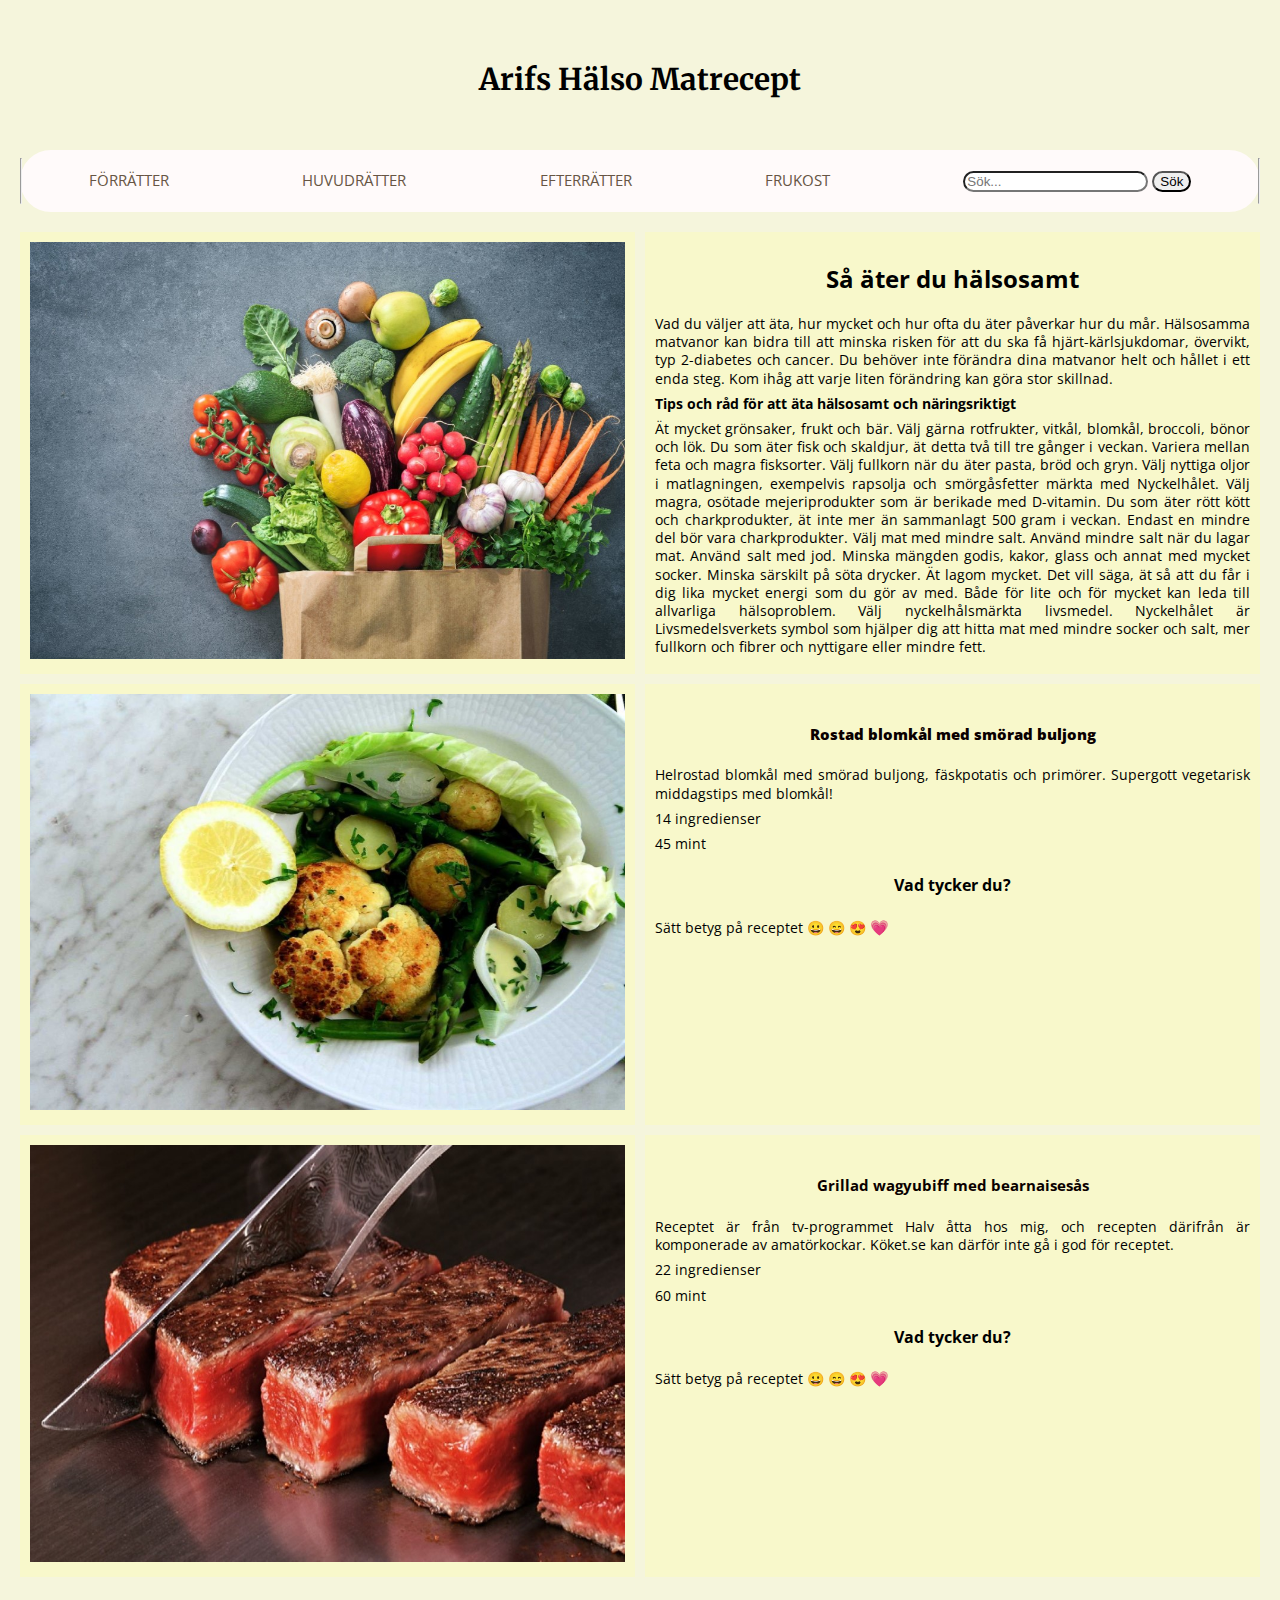
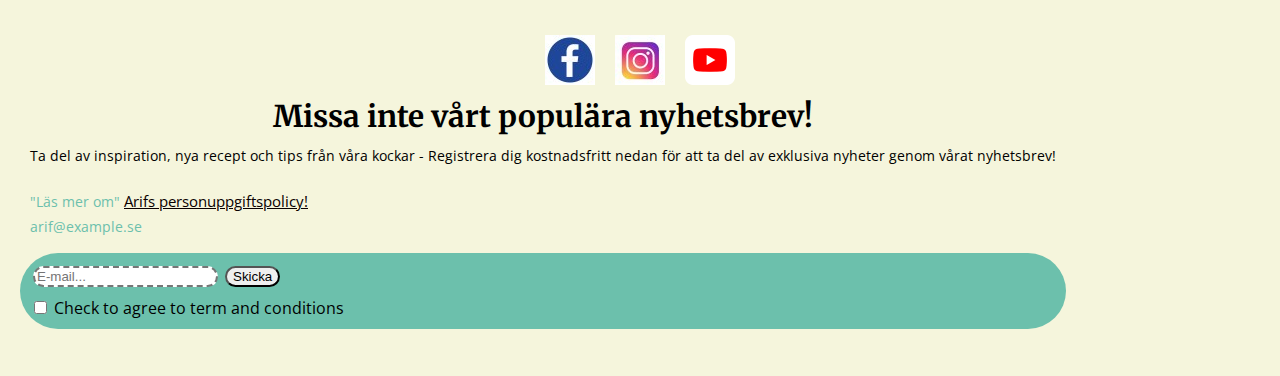
<file: index.html>
<!doctype html>
<html lang="en" xmlns="http://www.w3.org/1999/html">
<head>
    <meta charset="UTF-8">
    <meta name="viewport"
          content="width=device-width, user-scalable=no, initial-scale=1.0, maximum-scale=1.0, minimum-scale=1.0">
    <meta http-equiv="X-UA-Compatible" content="ie=edge">
    <link rel="stylesheet" type="text/css" href="css/Styles.css">
    <title>Arifs Hälso Mat</title>
</head>
<body>
<p class="searchOutput" id="output"></p>

<section>

    <header>
        <h1>Arifs Hälso Matrecept</h1>
    </header>

    <nav class="radius">
        <hr>
        <a class="radius" href="forratter.html">Förrätter</a>
        <a class="radius" href="#">Huvudrätter</a>
        <a class="radius" href="#">Efterrätter</a>
        <a class="radius" href="#">Frukost</a>
        <a class="radius">
            <form id="searchForm">
                <label> <input type="search" onkeyup="myFunction()" placeholder="Sök..." class="search-field_input"
                               id="findRecept"></label>
                <button type="submit" class="search-field_submit">Sök</button>
            </form>
        </a>
        <hr>
    </nav>

    <main id="searchRecept">
        <article class="grid-items">
            <img src="img/vegetablesDemo.jpg" class="start_img" alt="Grönsaker image">
        </article>
        <article class="grid-items">
            <h2>Så äter du hälsosamt</h2>
            <p>
                Vad du väljer att äta, hur mycket och hur ofta du äter påverkar hur du mår. Hälsosamma matvanor kan
                bidra till att minska risken för att du ska få hjärt-kärlsjukdomar, övervikt, typ 2-diabetes och cancer.
                Du behöver inte förändra dina matvanor helt och hållet i ett enda steg. Kom ihåg att varje liten
                förändring kan göra stor skillnad.
            </p>
            <p><b>Tips och råd för att äta hälsosamt och näringsriktigt</b></p>
            <p>
                Ät mycket grönsaker, frukt och bär. Välj gärna rotfrukter, vitkål, blomkål, broccoli, bönor och lök.
                Du som äter fisk och skaldjur, ät detta två till tre gånger i veckan. Variera mellan feta och magra fisksorter.
                Välj fullkorn när du äter pasta, bröd och gryn.
                Välj nyttiga oljor i matlagningen, exempelvis rapsolja och smörgåsfetter märkta med Nyckelhålet.
                Välj magra, osötade mejeriprodukter som är berikade med D-vitamin.
                Du som äter rött kött och charkprodukter, ät inte mer än sammanlagt 500 gram i veckan. Endast en mindre del bör vara charkprodukter.
                Välj mat med mindre salt. Använd mindre salt när du lagar mat. Använd salt med jod.
                Minska mängden godis, kakor, glass och annat med mycket socker. Minska särskilt på söta drycker.
                Ät lagom mycket. Det vill säga, ät så att du får i dig lika mycket energi som du gör av med. Både för lite och för mycket kan leda till allvarliga hälsoproblem.
                Välj nyckelhålsmärkta livsmedel. Nyckelhålet är Livsmedelsverkets symbol som hjälper dig att hitta mat med mindre socker och salt, mer fullkorn och fibrer och nyttigare eller mindre fett.
            </p>

        </article>
        <article class="grid-items">
            <img src="img/rostad-blomkal-med-smorad-buljong.jpg" class="start_img" alt="">
        </article>
        <article class="grid-items">
            <h2><a href="rostadBlomkål.html"><b>Rostad blomkål med smörad buljong</b></a></h2>
            <p>
                Helrostad blomkål med smörad buljong, fäskpotatis och primörer. Supergott vegetarisk middagstips med
                blomkål!
            </p>
            <p>14 ingredienser</p>
            <p>45 mint</p>

            <h4>Vad tycker du?</h4>
            <p>
                Sätt betyg på receptet
                &#128512;
                &#128516;
                &#128525;
                <a href="#">&#128151;</a>
            </p>

        </article>
        <article class="grid-items">
            <img src="img/wagyu.jpg" class="start_img" alt="">
        </article>
        <article class="grid-items">
            <h2><a href="wagyubiff.html">Grillad wagyubiff med bearnaisesås</a></h2>
            <p>
                Receptet är från tv-programmet Halv åtta hos mig, och recepten därifrån är komponerade av amatörkockar.
                Köket.se kan därför inte gå i god för receptet.
            </p>
            <p>22 ingredienser</p>
            <p>60 mint</p>

            <h4>Vad tycker du?</h4>
            <p>
                Sätt betyg på receptet
                &#128512;
                &#128516;
                &#128525;
                <a href="#">&#128151;</a>
            </p>


        </article>
    </main>

    <footer>
        <ul class="social_list">
            <li><a href="#"><img src="img/fbLogo.jpg" alt=""/></a></li>
            <li><a href="#"><img src="img/instLogo.jpg" alt=""/></a></li>
            <li><a href="#"><img src="img/youtubeLogo.png" alt=""/></a></li>
        </ul>
    </footer>

    <main class="newsletter">
        <form id="nyhetFormReg">
            <article class="newsletter-title">
                <h1>Missa inte vårt populära nyhetsbrev!</h1>
                <p>Ta del av inspiration, nya recept och tips från våra kockar
                    - Registrera dig kostnadsfritt nedan för
                    att ta del av exklusiva nyheter genom vårat nyhetsbrev!</p>
            </article>
            <article class="newsletter-policyInfo">
                <p>"Läs mer om" <a href="#"><u>Arifs personuppgiftspolicy!</u></a></p>
                <p id="kontakt-storage"></p>
                <script src="js/lokalStorageKontaktInfo.js"></script>
            </article>
            <article class="email-checkbox">
                <p><label><input type="search" placeholder="E-mail..." class="email-field-wrapper" id="email"></label>
                    <button type="submit" class="newsletter-submit">Skicka</button>
                </p>
                <input type="checkbox" id="terms">
                <label for="terms" class="checkbox"> Check to agree to term and conditions</label>
<!--                <div id="termsHint" class="warning"></div>-->
            </article>
        </form>
    </main>
    <p id="emailOutput"></p>
</section>

<script src="js/indexJS.js"></script>
<script src="js/nyhetsbrev.js"></script>
<!--<script src="js/search.js"></script>-->

</body>

</html>
</file>
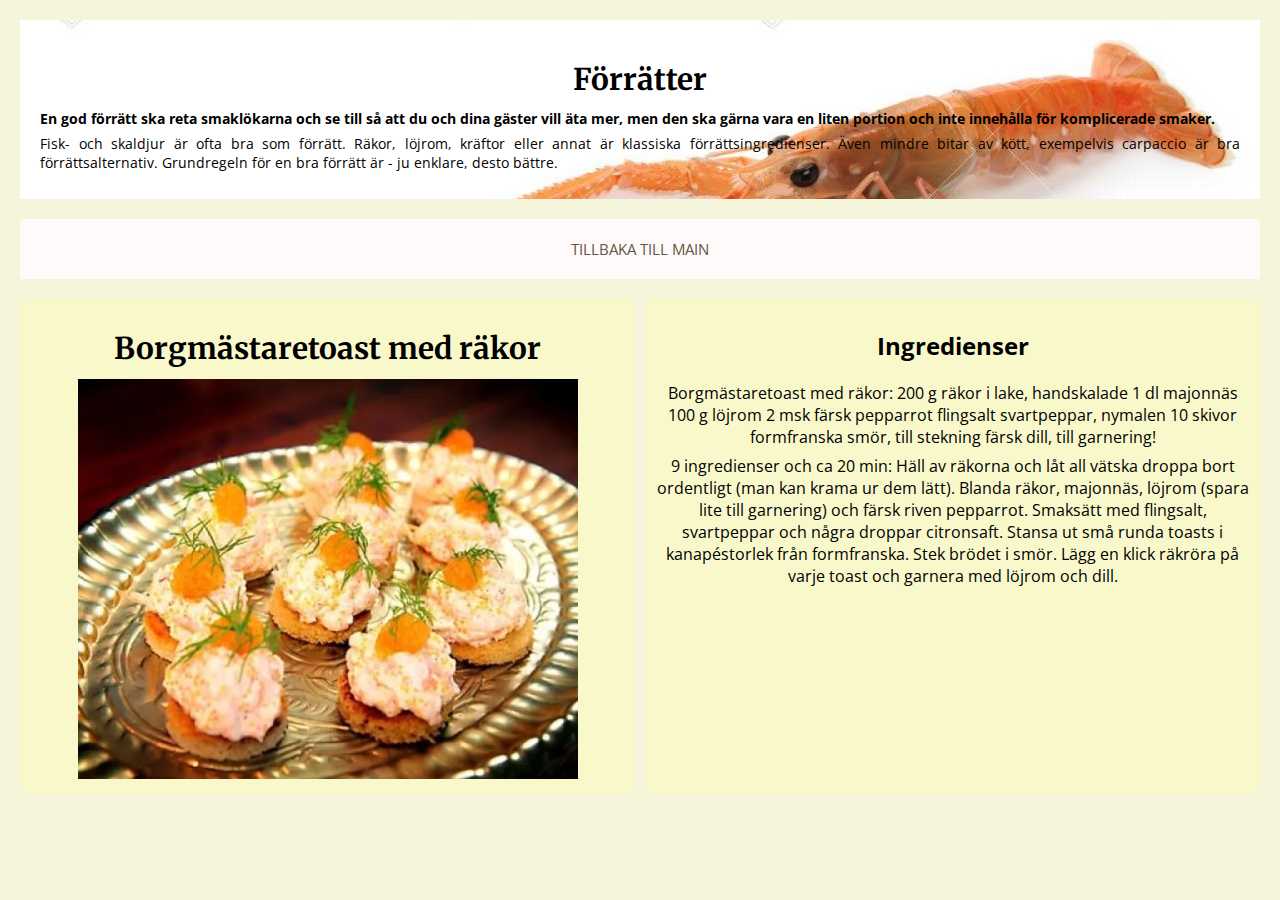
<file: forratter.html>
<!doctype html>
<html lang="en" xmlns="http://www.w3.org/1999/html">
<head>
    <meta charset="UTF-8">
    <meta name="viewport"
          content="width=device-width, user-scalable=no, initial-scale=1.0, maximum-scale=1.0, minimum-scale=1.0">
    <meta http-equiv="X-UA-Compatible" content="ie=edge">
    <link rel="stylesheet" type="text/css" href="css/Styles.css">
    <title>Förrätter</title>
</head>
<body>
<section>
    <header id="forratt-header">
        <h1>Förrätter</h1>
        <p><b>
            En god förrätt ska reta smaklökarna och se till så att du och dina gäster vill äta mer, men den ska
            gärna
            vara en liten portion och inte innehålla för komplicerade smaker.
        </b></p>
        <p>
            Fisk- och skaldjur är ofta bra som förrätt. Räkor, löjrom, kräftor eller annat är klassiska
            förrättsingredienser. Även mindre bitar av kött, exempelvis carpaccio är bra förrättsalternativ.
            Grundregeln
            för en bra förrätt är - ju enklare, desto bättre.
        </p>

    </header>
    <main>
        <article class="grid-items">
            <h1>Borgmästaretoast med räkor</h1>
            <img src="img/borgmastaretoast-med-rakor.jpg" class="start_img" alt="">
        </article>
        <article class="grid-items">


            <h2>Ingredienser</h2>
            <ul id="forrattMedRakor"></ul>
            <!--            <script src="js/forrattMedRakor.js"></script>-->
        </article>
    </main>

    <nav>
        <a href="index.html">Tillbaka till main</a>
    </nav>

</section>
<script src="js/forrattMedRakor.js"></script>

</body>
</html>
</file>
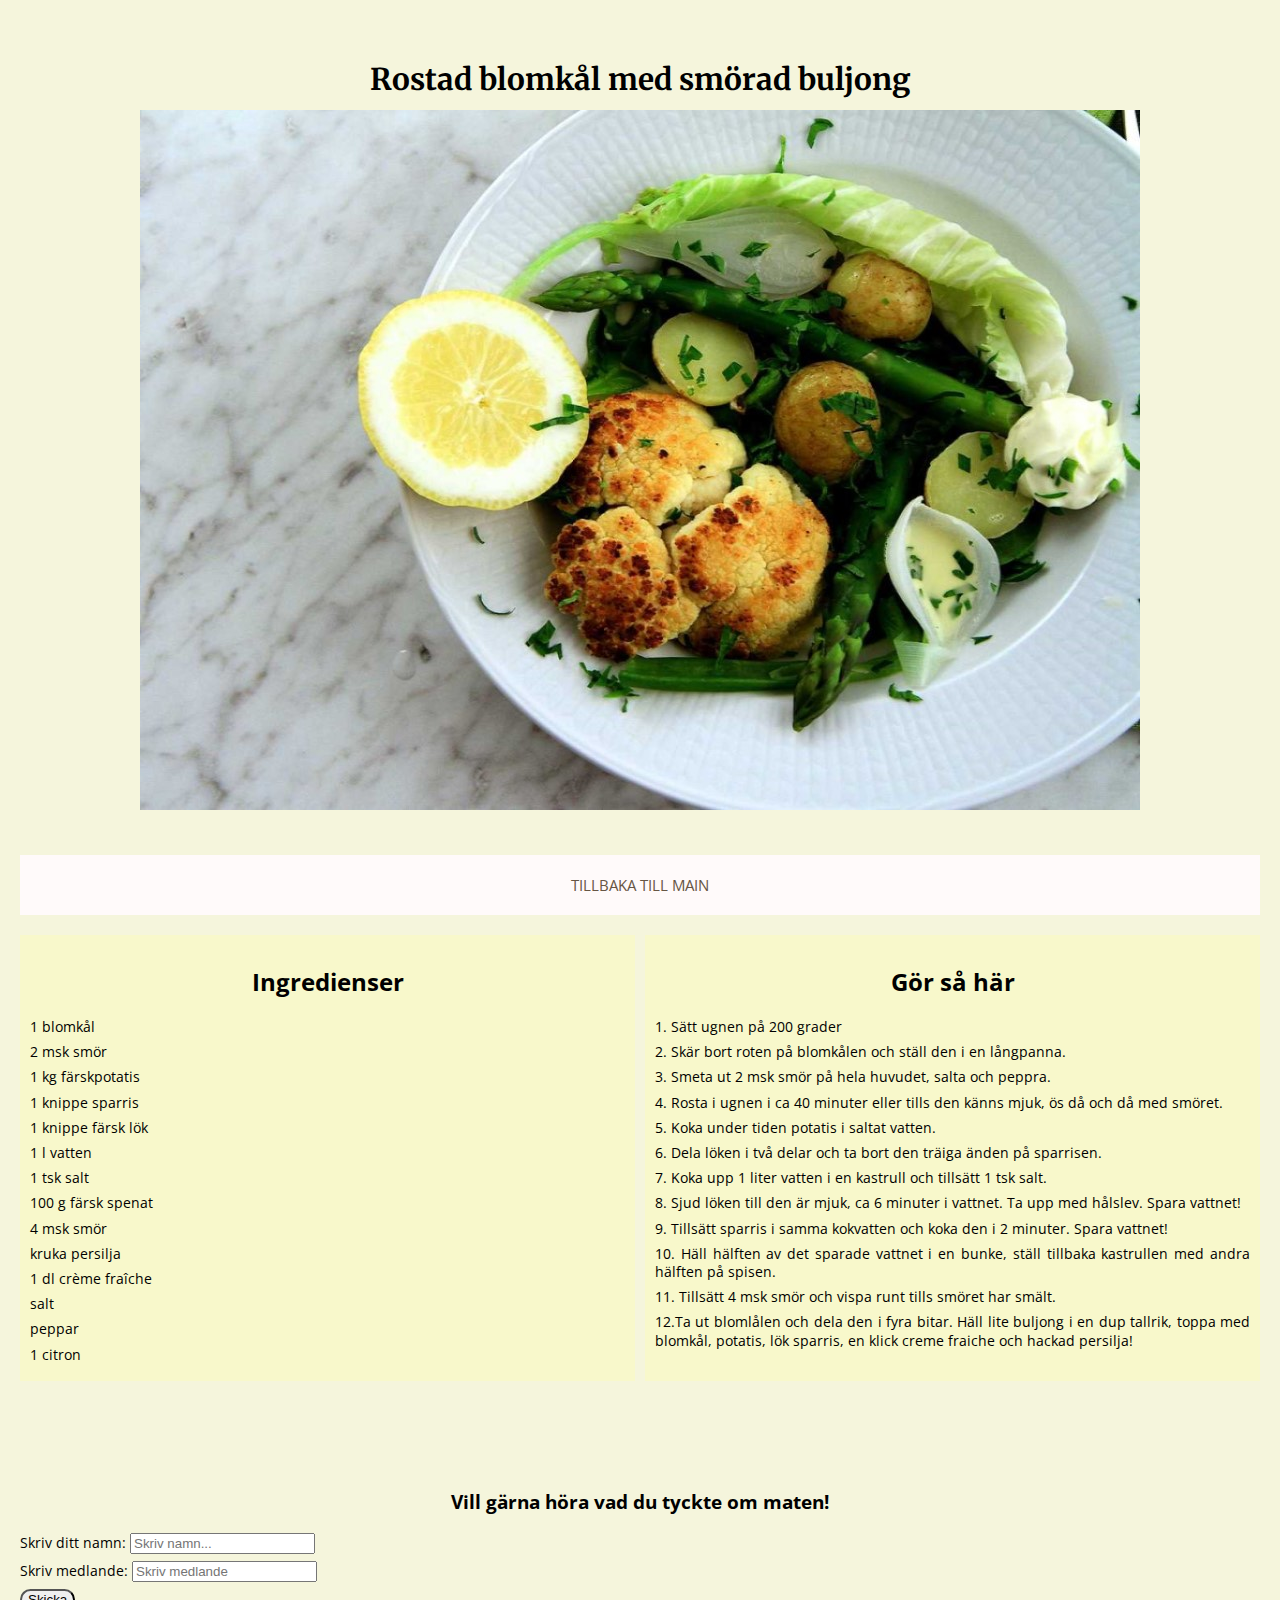
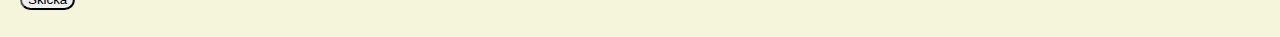
<file: rostadBlomkål.html>
<!doctype html>
<html lang="en">
<head>
    <meta charset="UTF-8">
    <meta name="viewport"
          content="width=device-width, user-scalable=no, initial-scale=1.0, maximum-scale=1.0, minimum-scale=1.0">
    <meta http-equiv="X-UA-Compatible" content="ie=edge">
    <link rel="stylesheet" type="text/css" href="css/Styles.css">
    <title>Rostad blomkål med smörad buljong</title>
</head>
<body>
<section>

    <header>
        <h1>Rostad blomkål med smörad buljong</h1>
        <img src="img/rostad-blomkal-med-smorad-buljong.jpg" class="start_img" alt="">
    </header>

    <main>
        <article class="grid-items">
            <h2>Ingredienser</h2>
            <p>1 blomkål</p>
            <p>2 msk smör</p>
            <p>1 kg färskpotatis</p>
            <p>1 knippe sparris</p>
            <p>1 knippe färsk lök</p>
            <p>1 l vatten</p>
            <p>1 tsk salt</p>
            <p>100 g färsk spenat</p>
            <p>4 msk smör</p>
            <p> kruka persilja</p>
            <p>1 dl crème fraîche</p>
            <p>salt</p>
            <p>peppar</p>
            <p>1 citron</p>

        </article>

        <article class="grid-items">
            <h2>Gör så här</h2>
            <p>1. Sätt ugnen på 200 grader</p>
            <p>2. Skär bort roten på blomkålen och ställ den i en långpanna.</p>
            <p>3. Smeta ut 2 msk smör på hela huvudet, salta och peppra.</p>
            <p>4. Rosta i ugnen i ca 40 minuter eller tills den känns mjuk, ös då och då med smöret.</p>
            <p>5. Koka under tiden potatis i saltat vatten.</p>
            <p>6. Dela löken i två delar och ta bort den träiga änden på sparrisen.</p>
            <p>7. Koka upp 1 liter vatten i en kastrull och tillsätt 1 tsk salt.</p>
            <p>8. Sjud löken till den är mjuk, ca 6 minuter i vattnet. Ta upp med hålslev. Spara vattnet!</p>
            <p>9. Tillsätt sparris i samma kokvatten och koka den i 2 minuter. Spara vattnet!</p>
            <p>10. Häll hälften av det sparade vattnet i en bunke, ställ tillbaka kastrullen med andra hälften på
                spisen.</p>
            <p>11. Tillsätt 4 msk smör och vispa runt tills smöret har smält.</p>
            <p>12.Ta ut blomlålen och dela den i fyra bitar. Häll lite buljong i en dup tallrik, toppa med blomkål,
                potatis, lök sparris, en klick creme fraiche och hackad persilja!</p>

        </article>
    </main>
    <p id="sendMessageResponse"></p>

    <nav>
        <a href="index.html">Tillbaka till main</a>
    </nav>
<!--    <p id="tillbaka"><a href="index.html">Tillbaka</a></p>-->

    <article>
        <form method="post" name="myMessageForm" id="medlandeFormReg">
            <h3>Vill gärna höra vad du tyckte om maten!</h3>
            <p id="name">
                <label for="name">Skriv ditt namn: <input type="text" placeholder="Skriv namn..." id="getNamn"></label>

            </p>
            <p id="message">
                <label for="message">Skriv medlande: <input type="text" placeholder="Skriv medlande" ></label>
            </p>
            <p>
                <button type="submit" class="newsletter-submit">Skicka</button>
            </p>

        </form>
    </article>

</section>

<script src="js/sendMessageResponse.js"></script>
</body>
</html>
</file>
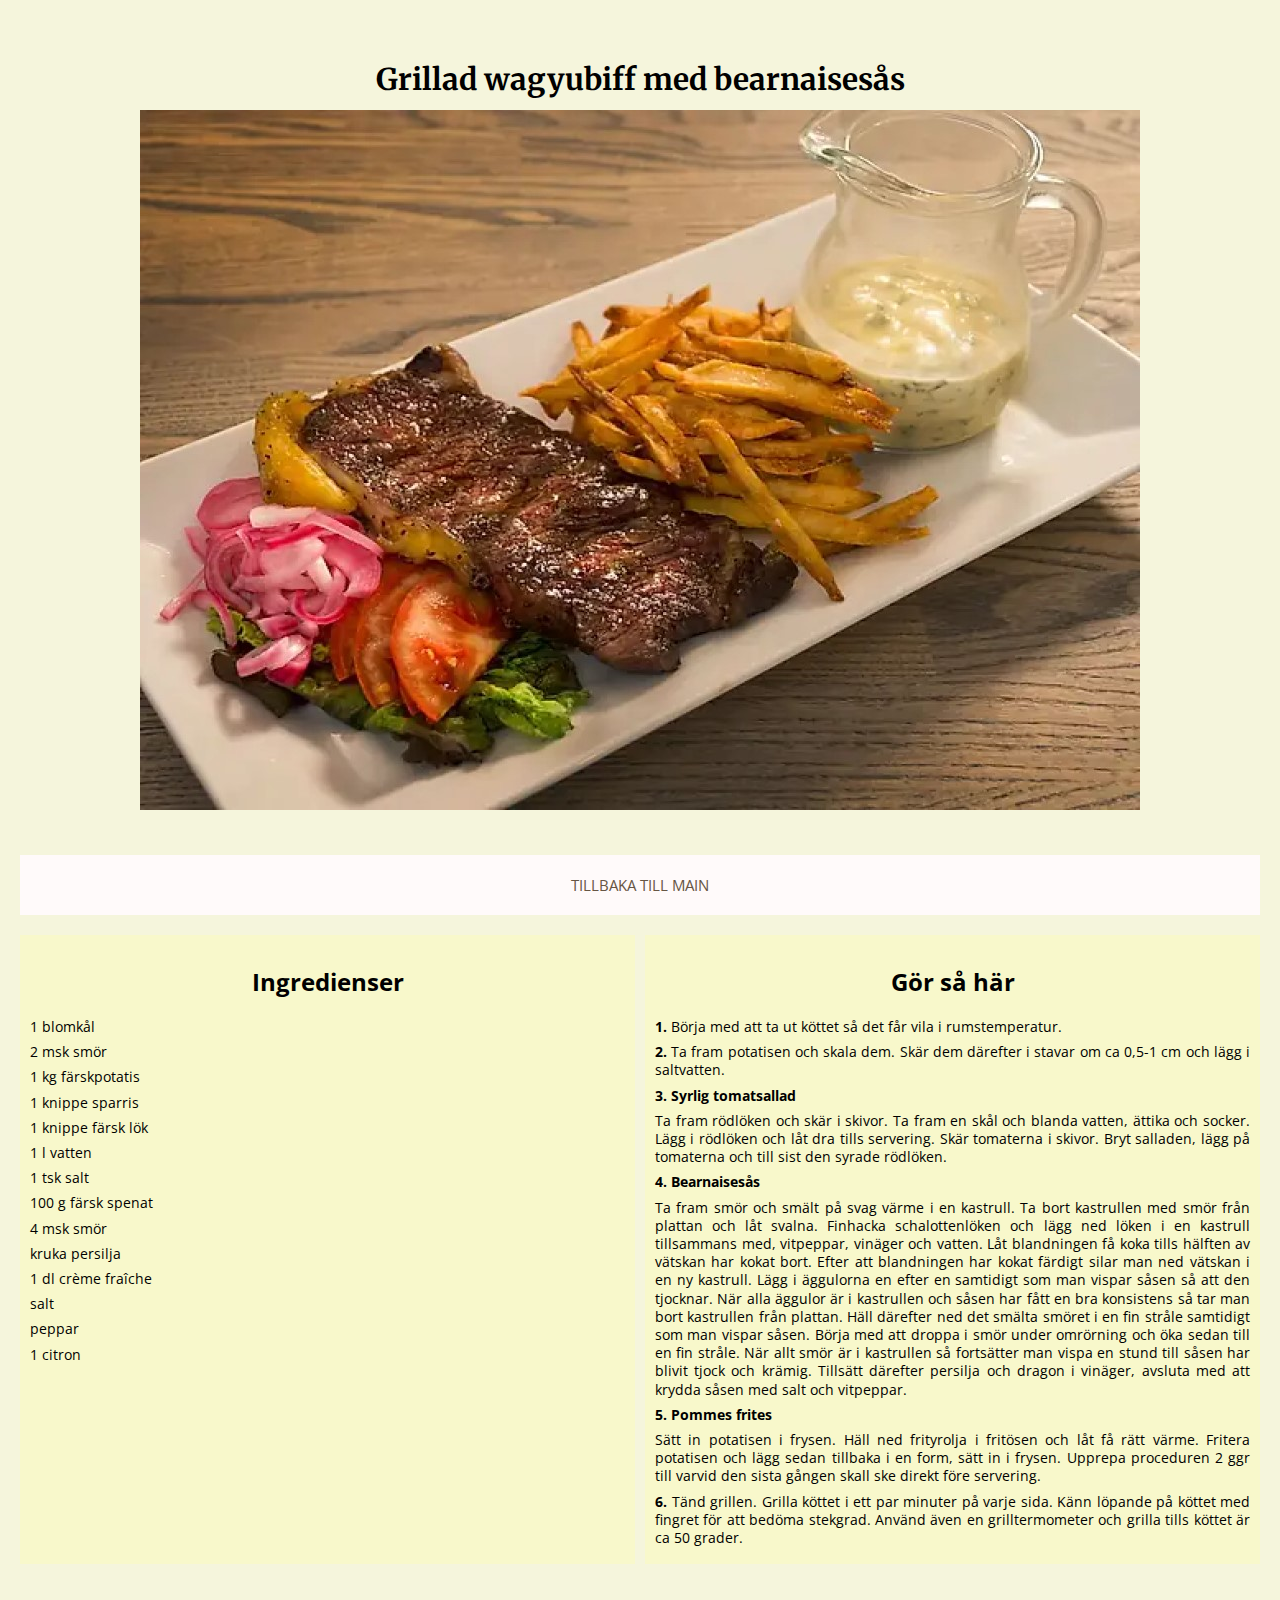
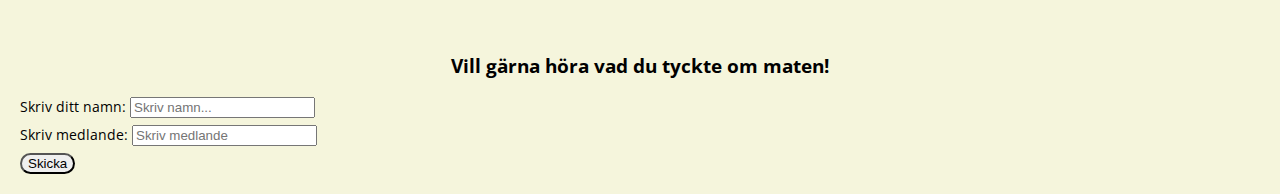
<file: wagyubiff.html>
<!doctype html>
<html lang="en">
<head>
    <meta charset="UTF-8">
    <meta name="viewport"
          content="width=device-width, user-scalable=no, initial-scale=1.0, maximum-scale=1.0, minimum-scale=1.0">
    <meta http-equiv="X-UA-Compatible" content="ie=edge">
    <link rel="stylesheet" type="text/css" href="css/Styles.css">
    <title>Grillad wagyubiff med bearnaisesås</title>
</head>
<body>

<section>

    <header>
        <h1>Grillad wagyubiff med bearnaisesås</h1>
        <img src="img/grillad-wagyubiff-med-bearnaisesas.jpg" class="start_img" alt="">
    </header>

    <main>
        <article class="grid-items">
            <h2>Ingredienser</h2>
            <p>1 blomkål</p>
            <p>2 msk smör</p>
            <p>1 kg färskpotatis</p>
            <p>1 knippe sparris</p>
            <p>1 knippe färsk lök</p>
            <p>1 l vatten</p>
            <p>1 tsk salt</p>
            <p>100 g färsk spenat</p>
            <p>4 msk smör</p>
            <p> kruka persilja</p>
            <p>1 dl crème fraîche</p>
            <p>salt</p>
            <p>peppar</p>
            <p>1 citron</p>

        </article>

        <article class="grid-items">
            <h2>Gör så här</h2>
            <p><b>1. </b> Börja med att ta ut köttet så det får vila i rumstemperatur. </p>
            <p><b>2. </b>Ta fram potatisen och skala dem. Skär dem därefter i stavar om ca 0,5-1 cm och lägg i
                saltvatten.</p>
            <p><b>3. Syrlig tomatsallad</b></p>
            <p>Ta fram rödlöken och skär i skivor. Ta fram en skål och blanda vatten, ättika och socker. Lägg i rödlöken
                och låt dra tills servering. Skär tomaterna i skivor. Bryt salladen, lägg på tomaterna och till sist den
                syrade rödlöken.</p>

            <p><b>4. Bearnaisesås</b></p>
            <p>Ta fram smör och smält på svag värme i en kastrull. Ta bort kastrullen med smör från plattan och låt
                svalna. Finhacka schalottenlöken och lägg ned löken i en kastrull tillsammans med, vitpeppar, vinäger
                och vatten. Låt blandningen få koka tills hälften av vätskan har kokat bort. Efter att blandningen har
                kokat färdigt silar man ned vätskan i en ny kastrull. Lägg i äggulorna en efter en samtidigt som man
                vispar såsen så att den tjocknar. När alla äggulor är i kastrullen och såsen har fått en bra konsistens
                så tar man bort kastrullen från plattan. Häll därefter ned det smälta smöret i en fin stråle samtidigt
                som man vispar såsen. Börja med att droppa i smör under omrörning och öka sedan till en fin stråle. När
                allt smör är i kastrullen så fortsätter man vispa en stund till såsen har blivit tjock och krämig.
                Tillsätt därefter persilja och dragon i vinäger, avsluta med att krydda såsen med salt och
                vitpeppar.</p>
            <p><b>5. Pommes frites</b></p>
            <p>Sätt in potatisen i frysen. Häll ned frityrolja i fritösen och låt få rätt värme. Fritera potatisen och
                lägg sedan tillbaka i en form, sätt in i frysen. Upprepa proceduren 2 ggr till varvid den sista gången
                skall ske direkt före servering.</p>
            <p><b>6. </b>Tänd grillen. Grilla köttet i ett par minuter på varje sida. Känn löpande på köttet med fingret
                för att bedöma stekgrad. Använd även en grilltermometer och grilla tills köttet är ca 50 grader.</p>


        </article>
    </main>

    <p id="sendMessageResponse"></p>

    <nav>
        <a href="index.html">Tillbaka till main</a>
    </nav>
    <!--    <p id="tillbaka"><a href="index.html">Tillbaka</a></p>-->
</section>

<article>
    <form method="post" name="myMessageForm" id="medlandeFormReg">
        <h3>Vill gärna höra vad du tyckte om maten!</h3>
        <p id="name">
            <label for="name">Skriv ditt namn: <input type="text" placeholder="Skriv namn..." id="getNamn"></label>

        </p>
        <p id="message">
            <label for="message">Skriv medlande: <input type="text" placeholder="Skriv medlande" ></label>
        </p>
        <p>
            <button type="submit" class="newsletter-submit">Skicka</button>
        </p>

    </form>

</article>

<script src="js/sendMessageResponse.js"></script>

</body>
</html>
</file>
<file: css/Styles.css>
@import url('https://fonts.googleapis.com/css?family=Merriweather|Open+Sans&display=swap');
/*För alla device*/
/*MobileFirst*/
body {
    background-color: beige;
    color: black;
    margin: 20px;
    text-align: center;
    font-family: 'Open Sans', sans-serif;
}

h1 {
    font-family: 'Merriweather', serif;
    font-size: 40px;
    font-weight: bold;
    color: black;
    margin-bottom: 12px;
}

section {
    display: grid;
    grid-template-columns: 1fr;
    grid-template-rows: auto auto auto 50px;
    grid-template-areas:
    "header"
    "navigation"
    "main-content"
    "footer";
    grid-gap: 20px;
}

header {
    grid-area: header;
    padding: 20px;
}

header#forratt-header {
    background-image: url("../img/rakor-background.jpg");
    background-size: cover;
}

nav {
    background-color: snow;
    grid-area: navigation;
    display: flex;
    flex-direction: column; /* Meny för mobilTelephone*/
}

nav a {
    flex: auto;
    padding: 20px;
    text-align: center;
    text-decoration: none;
    text-decoration-color: #ababa6;
    color: #665544;
    text-transform: uppercase;
}

nav a:hover {
    background-color: #b0b006;
    text-decoration: underline;
}

nav a:active {
    background-color: rebeccapurple;
    color: white;
}

.radius {
    border-radius: 40px;
}

.search-field_input {
    border-radius: 40px;
}

.search-field_submit {
    border-radius: 40px;

}

.grid-items {
    background-color: #f8f8cb;
    padding: 10px;
}

p {
    text-align: justify;
    font-size: 16px;
    line-height: 130%;
    padding: 0;
    margin: 0;
    margin-bottom: 7px;
}

ul {
    margin: 0;
    padding: 0;
    list-style-type: none;
}

li {
    margin-bottom: 7px;
}

a {
    font-size: 18px;
    color: #0a0000;
    text-decoration: none;
}

main {
    grid-area: main-content;
    display: grid;
    grid-template-columns: 1fr;
    grid-gap: 10px;
}

main article {
    padding: 10px;
}

p#tillbaka {
    text-align: center;
}

footer {
    grid-area: footer;
    text-align: center;
}

.start_img {
    max-width: 100%;
    height: auto;
}

ul.social_list {
    text-align: center;
    padding: 30px;
}

ul.social_list li {
    display: inline-block;
    text-align: center;
    padding: 8px;
}

.newsletter {
    display: flex;
    grid-area: auto;
}

.newsletter-policyInfo {
    text-align: left;
    color: #6cc0ac;
}

.email-field-wrapper {
    margin: 3px;
    border-style: dashed;
    border-radius: 40px;
}

.newsletter-submit {
    border-radius: 40px;
}

.searchOutput {
    text-align: right;
}

article.email-checkbox{
    text-align: left;
    background: #6cc0ac;
    border-radius: 40px;
}

/* Tablet */
@media screen and (min-width: 482px) and (max-width: 1024px) {
    /* Ändra font storlek */
    h1 {
        font-size: 30px;
    }

    p {
        font-size: 14px;
    }

    a {
        font-size: 15px;
    }

    header {
        text-align: center;
    }

    /* Ändrar grid columns till 1fr 1fr */
    main {
        grid-template-columns: 1fr 1fr;
    }
}

/* Desktop */
@media screen and (min-width: 1025px) {
    /* Ändra font storlek */
    h1 {
        font-size: 30px;
    }

    p {
        font-size: 14px;
    }

    a {
        font-size: 15px;
    }

    header {
        text-align: center;
    }

    /* Ändrar grid columns till 1fr 1fr */
    main {
        grid-template-columns: 1fr 1fr;
    }

    nav {
        flex-direction: row; /* Menyn ändrar till på en rad*/
    }

}
</file>
